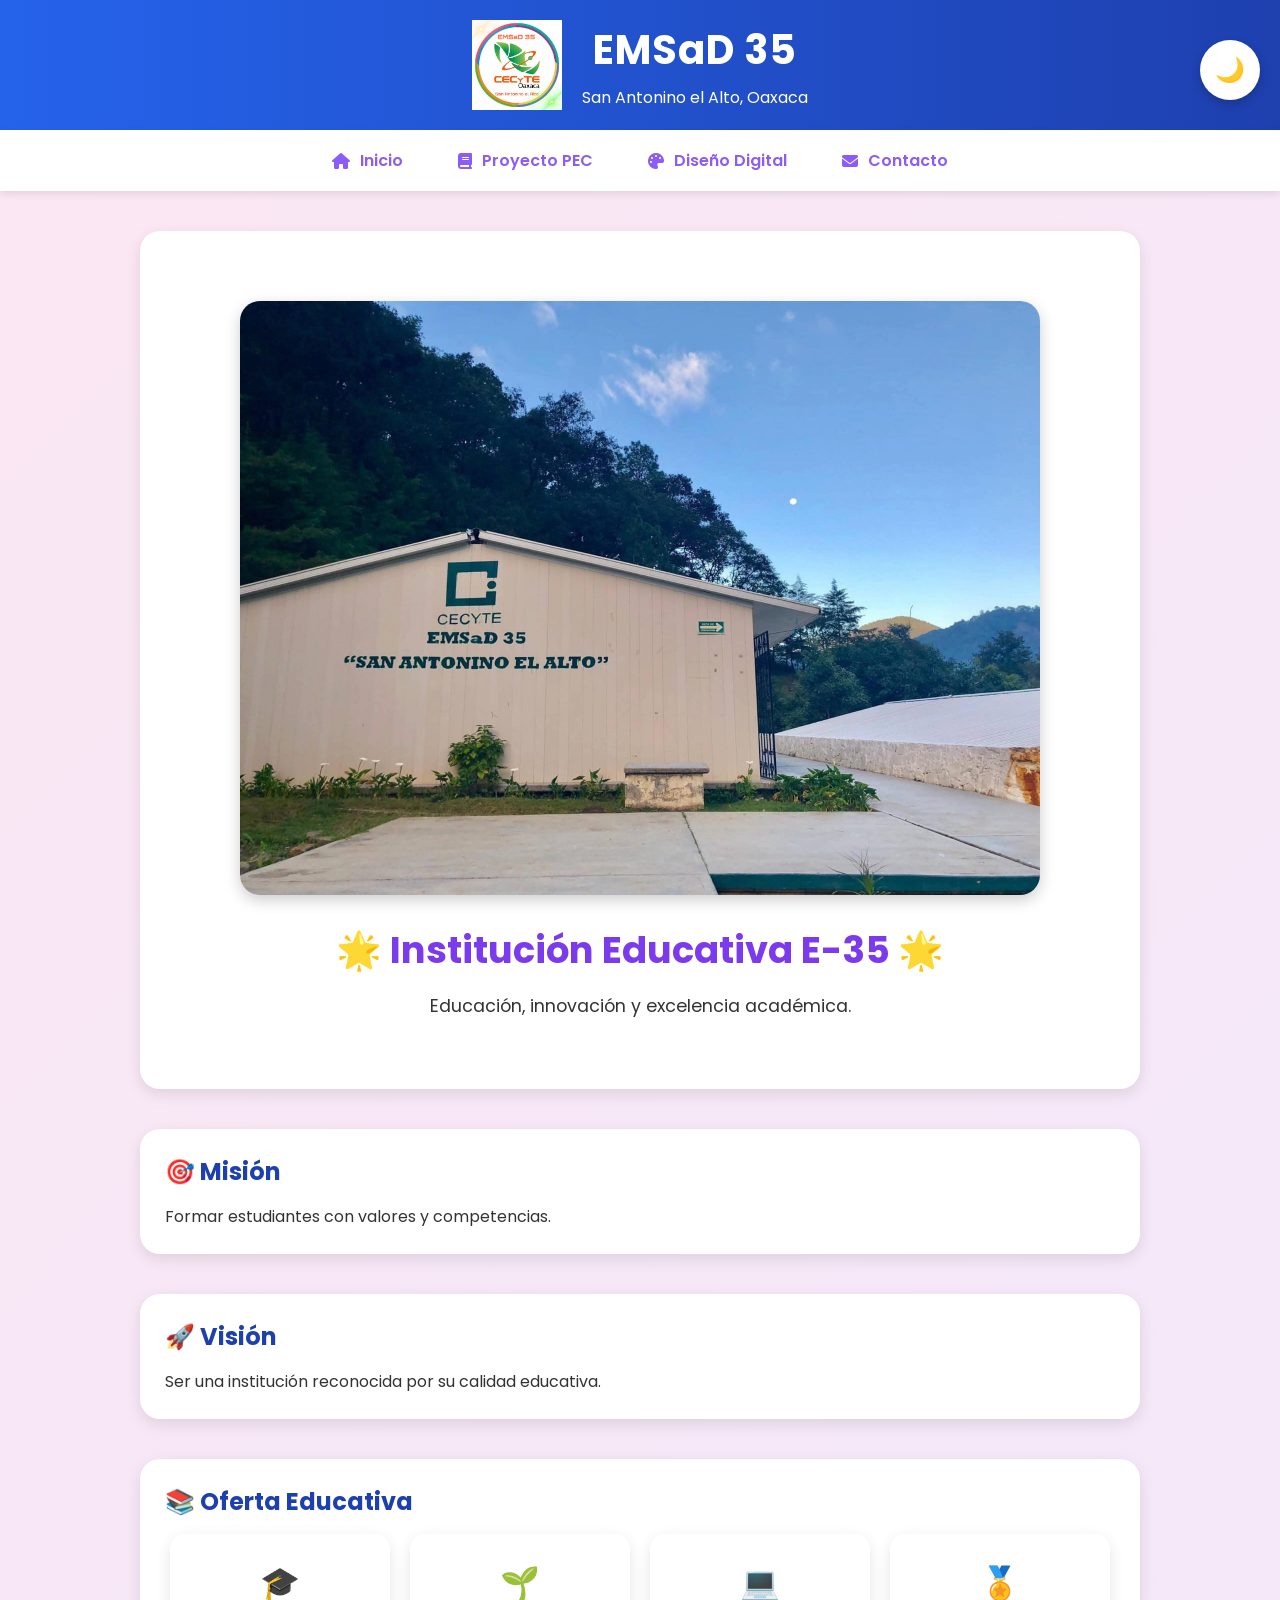
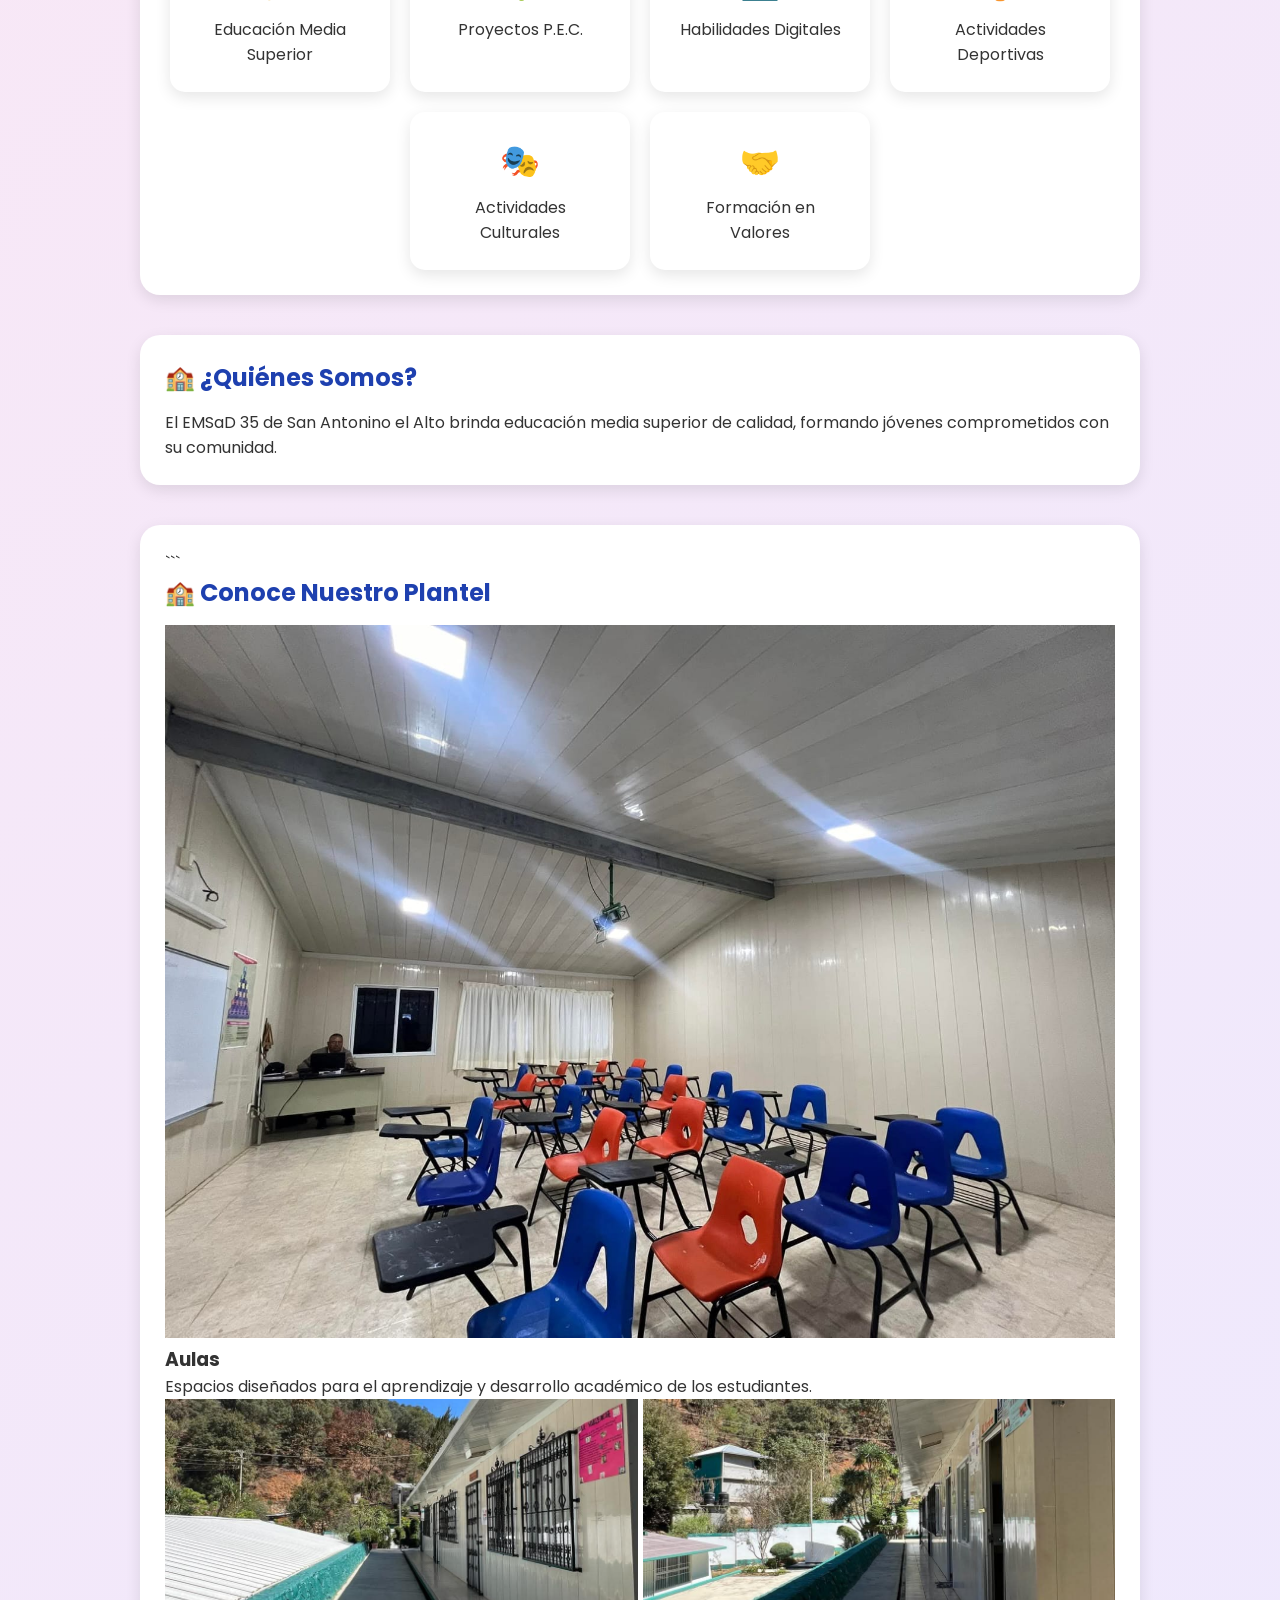
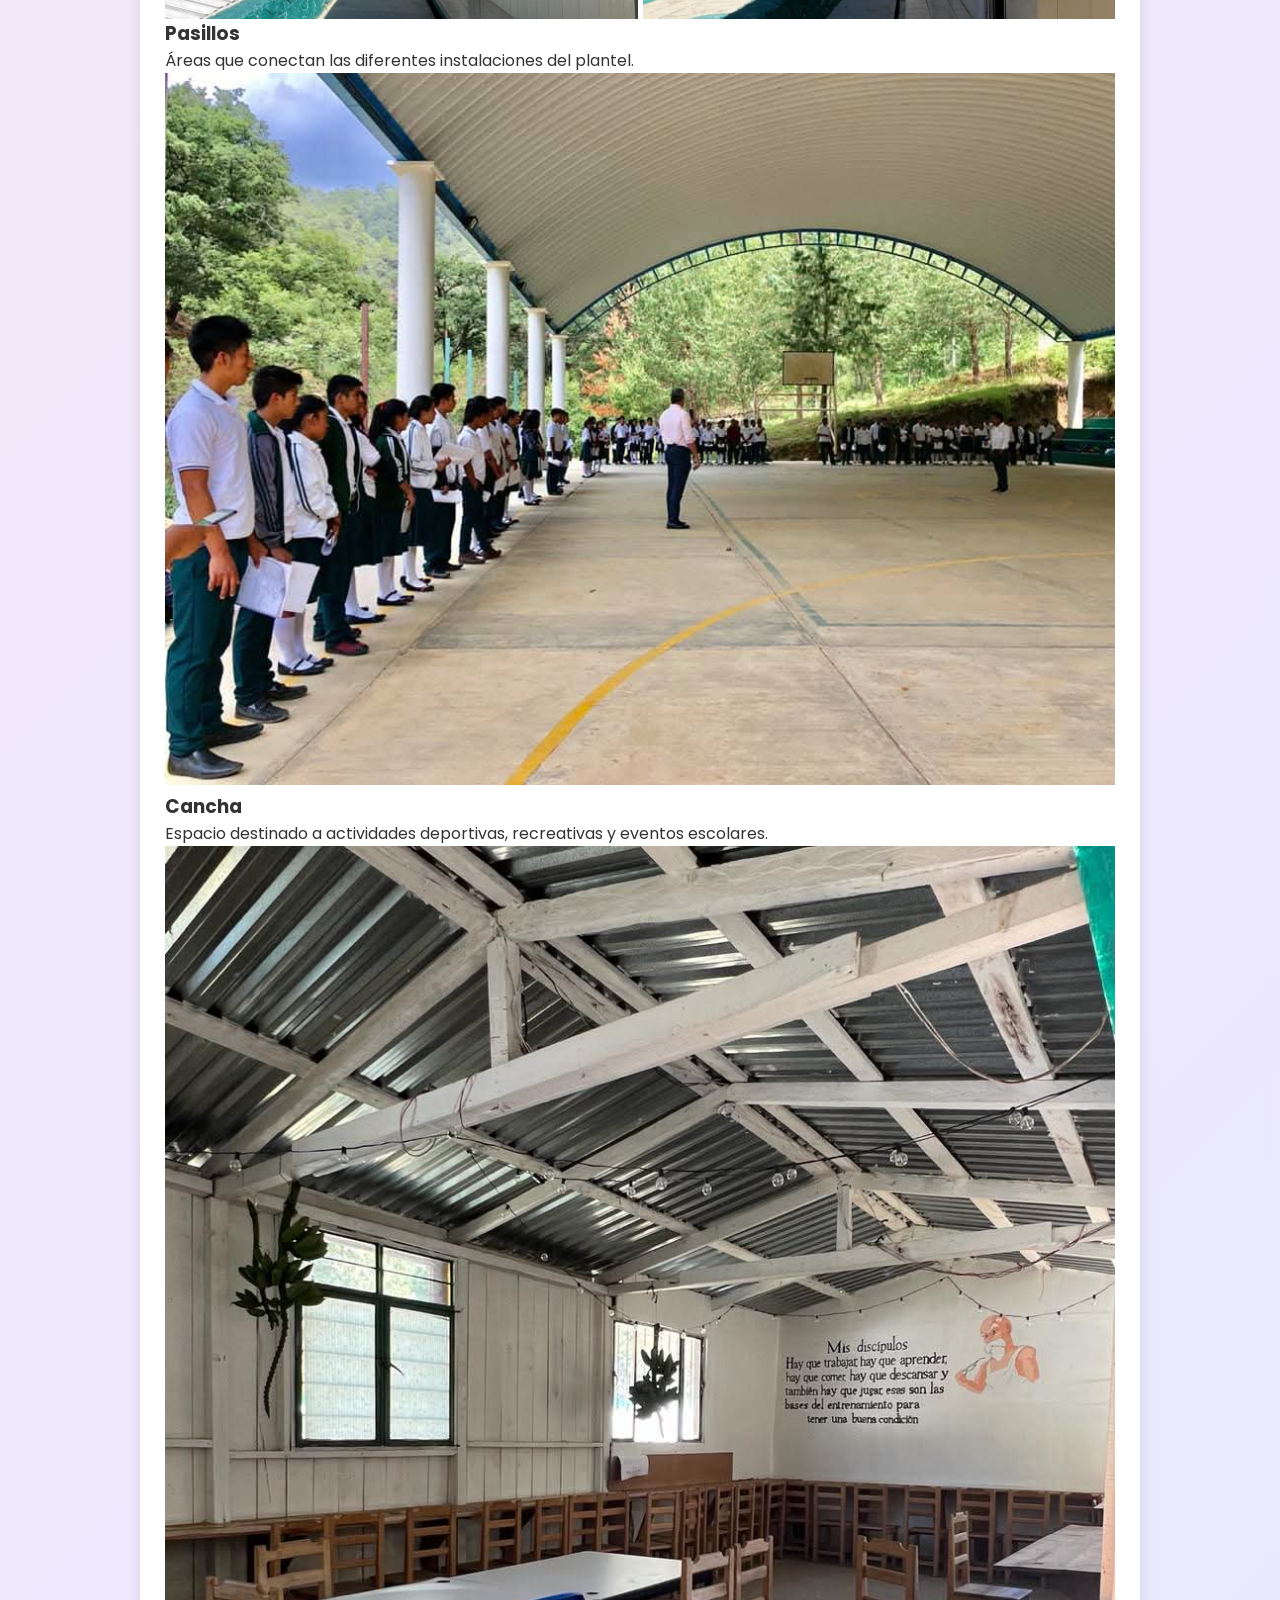
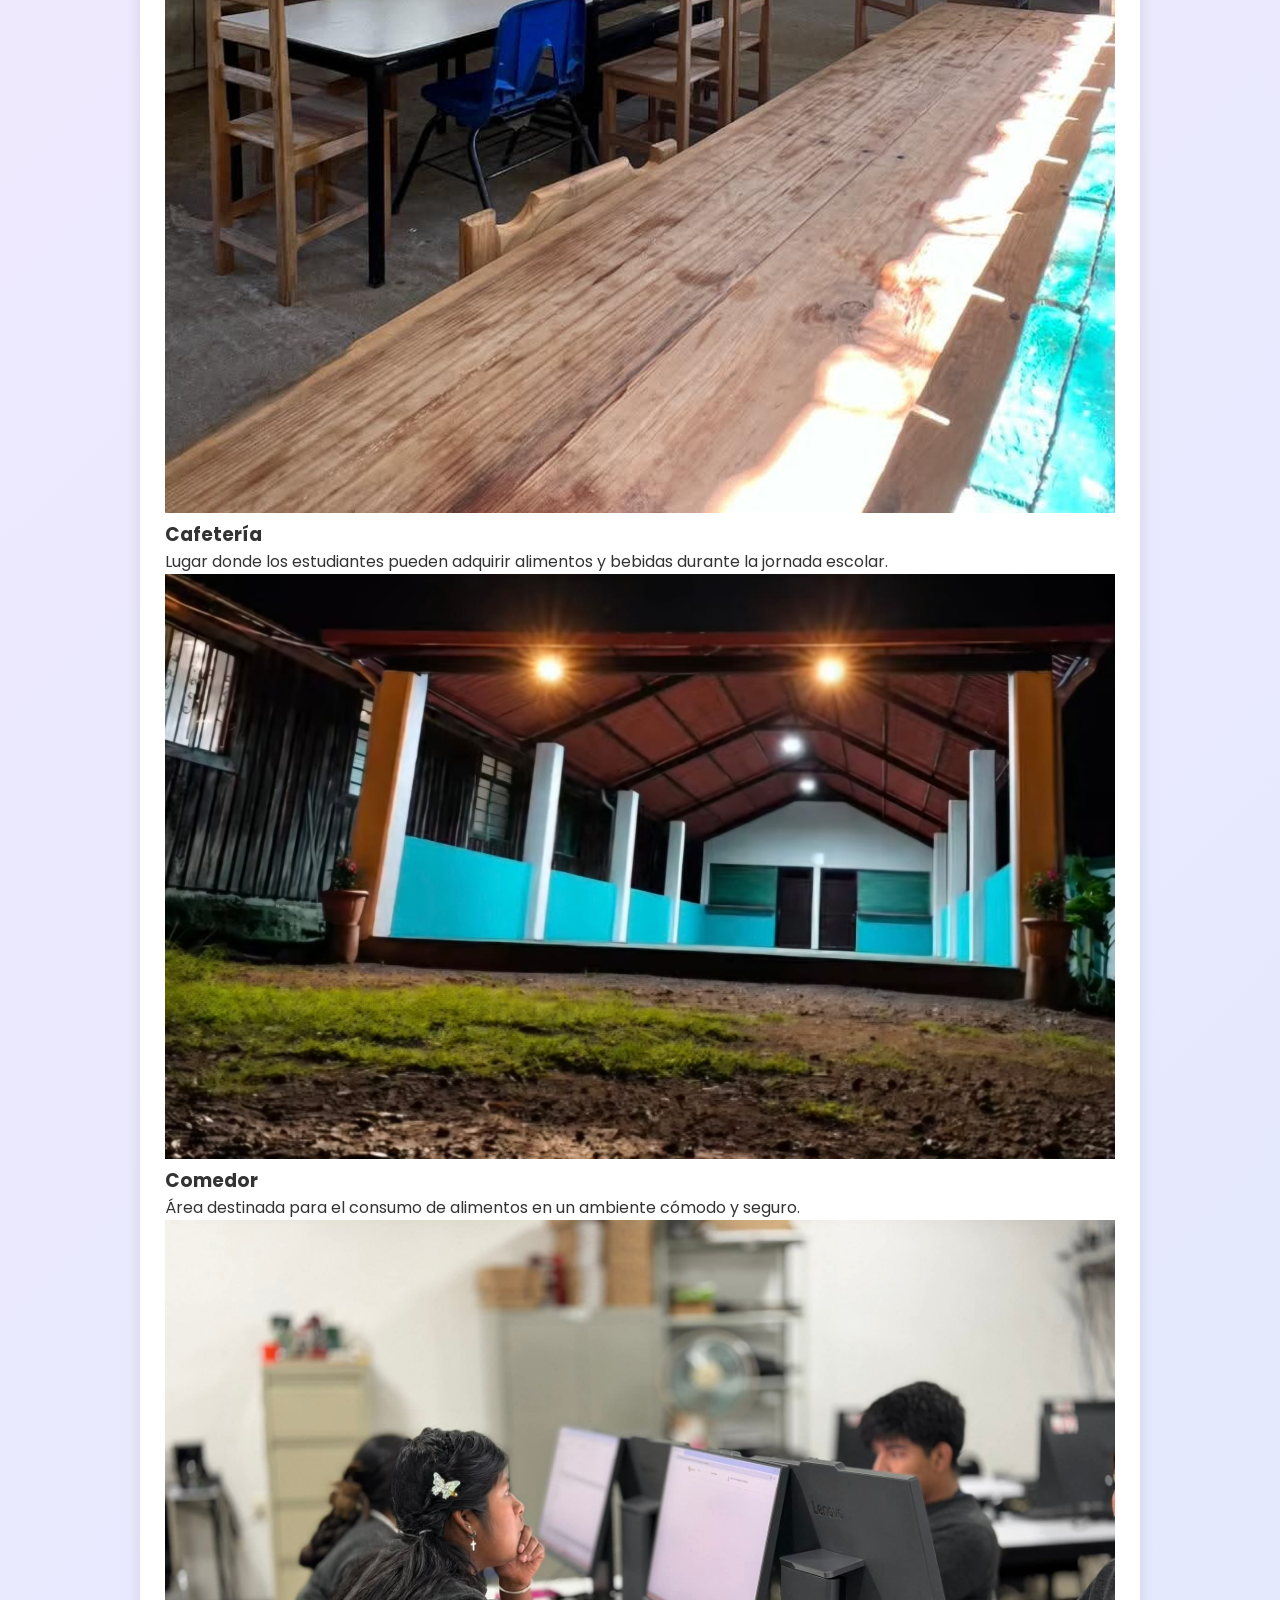
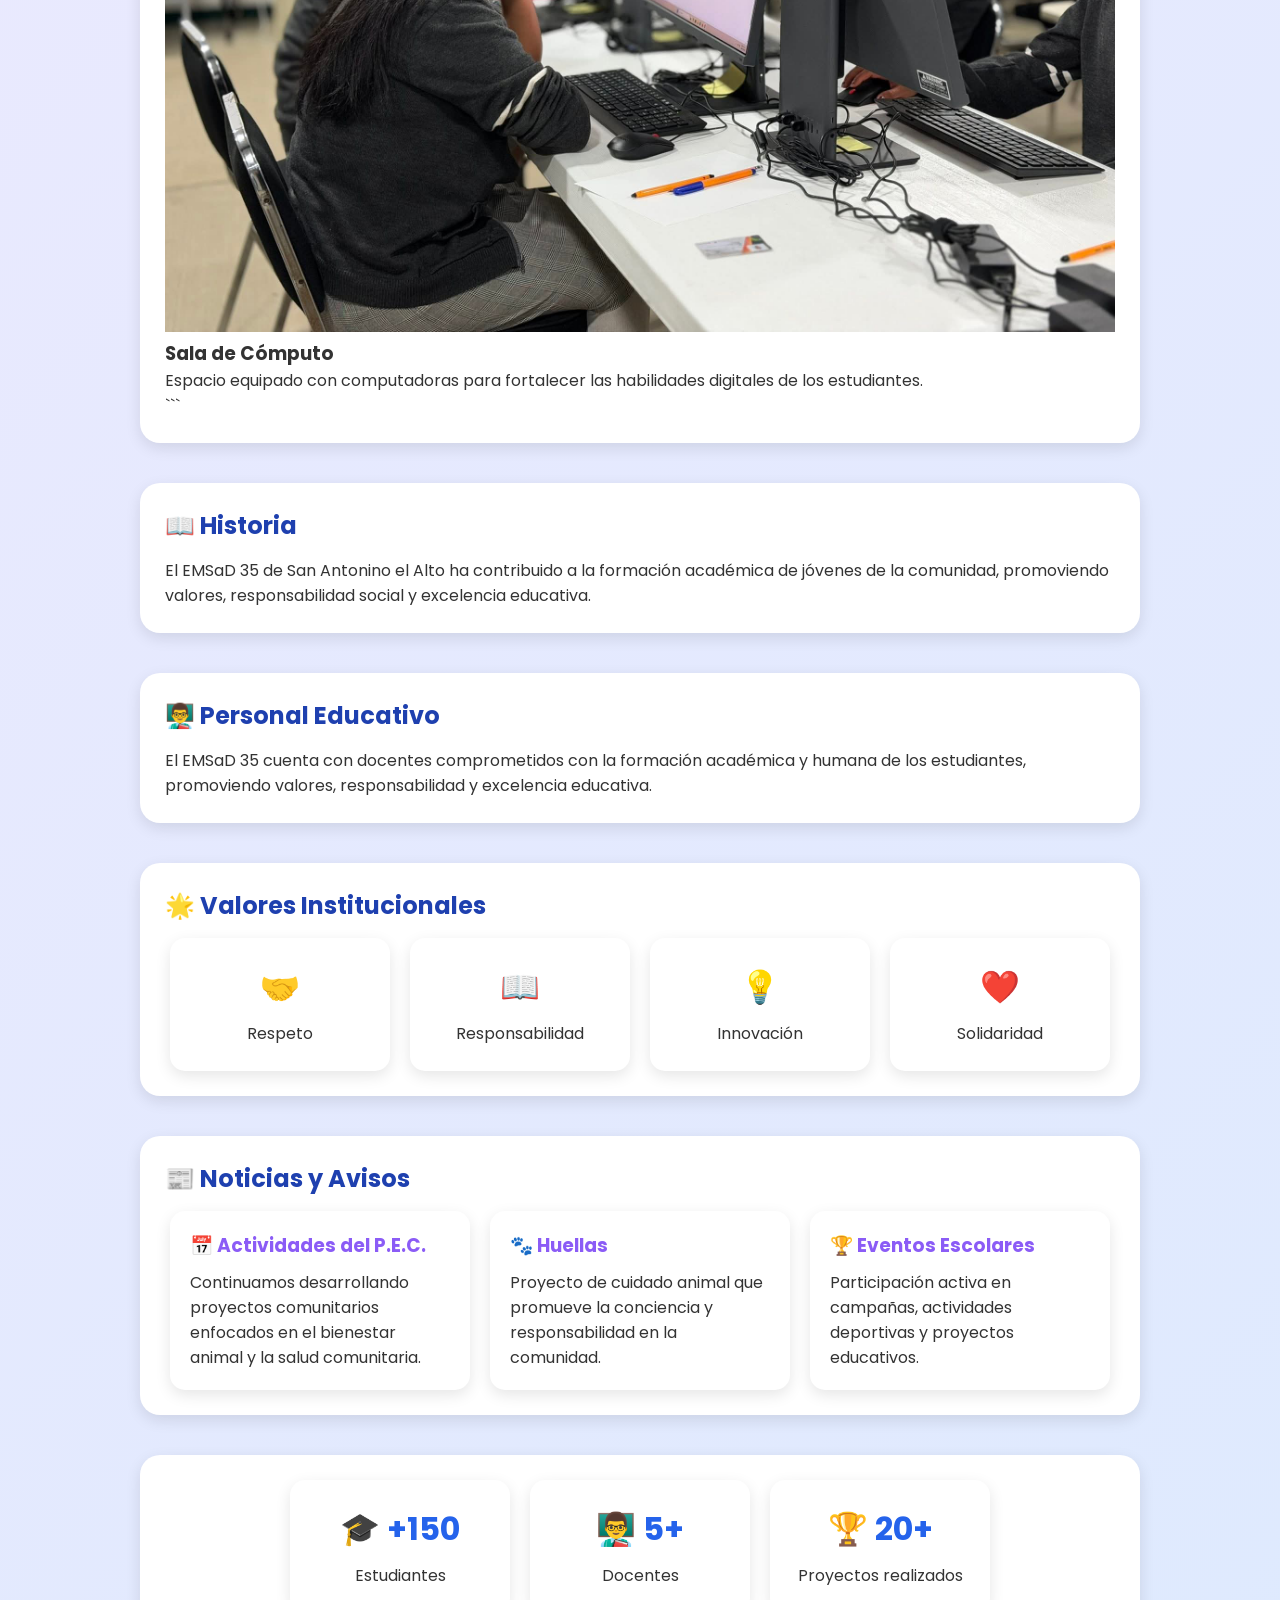
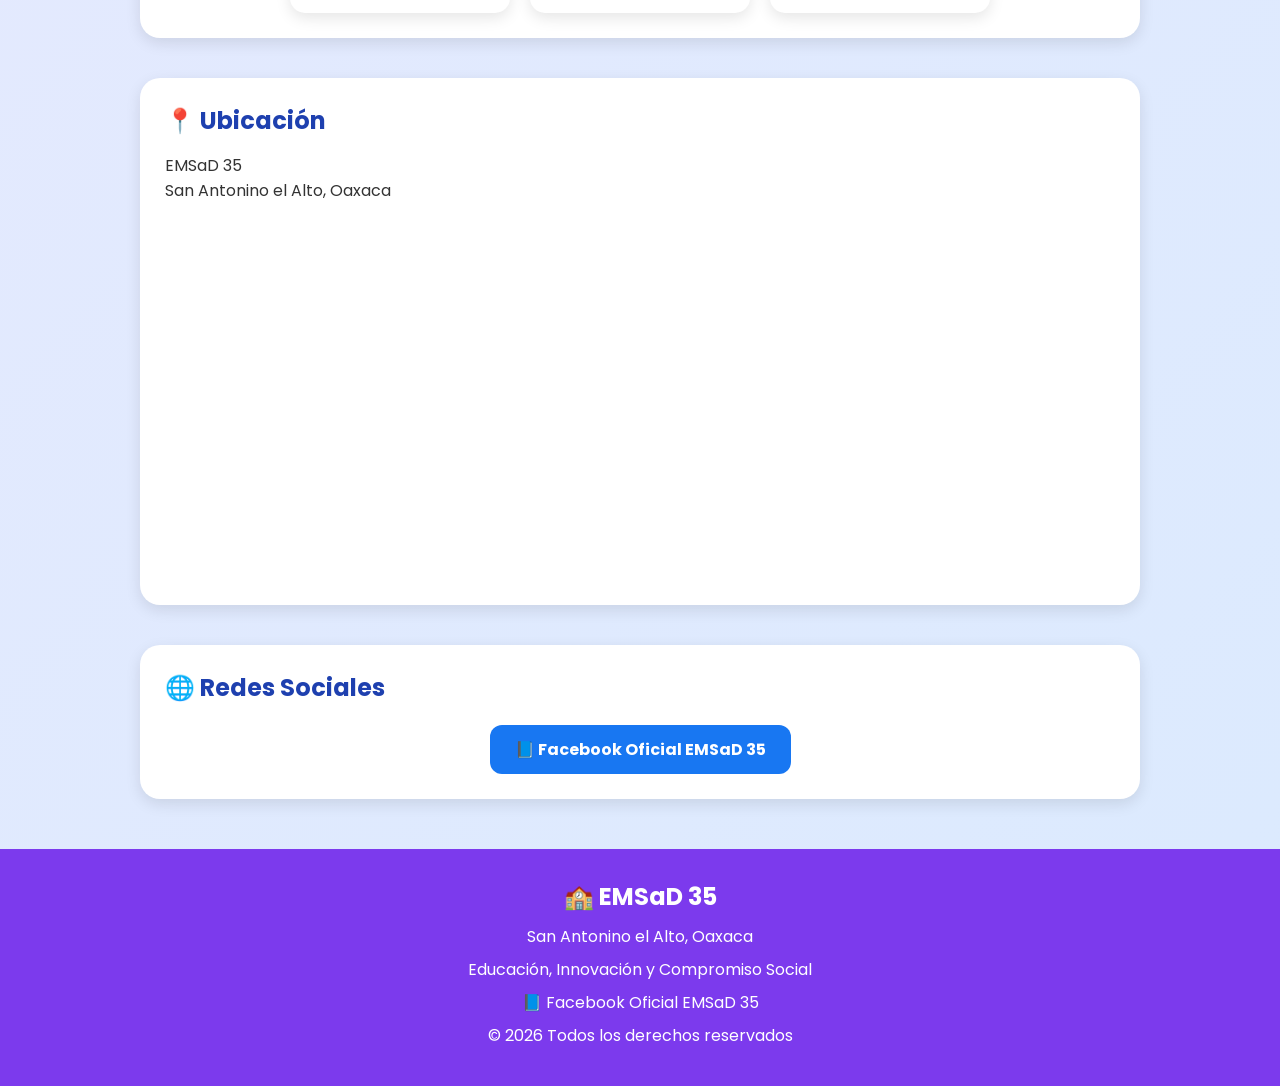
<file: index.html>
<!doctype html>
<html lang="es">

<head>
    <meta charset="UTF-8">
    <meta name="viewport" content="width=device-width, initial-scale=1.0">
    <title>E-35</title>

    <link href="https://fonts.googleapis.com/css2?family=Poppins:wght@300;400;600;700&display=swap" rel="stylesheet">

    <link rel="stylesheet" href="style.css">

    <link rel="stylesheet"
href="https://cdnjs.cloudflare.com/ajax/libs/font-awesome/6.5.1/css/all.min.css">

</head>

<body>

    <header class="header-principal">

    <img src="imagenes/fondo.jpg" alt="Logo EMSaD 35">

    <div>
        <h1>EMSaD 35</h1>
        <p>San Antonino el Alto, Oaxaca</p>
    </div>

</header>

    <nav>
    <a href="index.html">
        <i class="fa-solid fa-house"></i> Inicio
    </a>

    <a href="pec.html">
        <i class="fa-solid fa-book"></i> Proyecto PEC
    </a>

    <a href="diseno.html">
        <i class="fa-solid fa-palette"></i> Diseño Digital
    </a>

    <a href="contacto.html">
        <i class="fa-solid fa-envelope"></i> Contacto
    </a>
</nav>

<button id="modoBtn">🌙</button>


    <section class="hero">
    <img src="imagenes/logo.jpeg" alt="Institución Educativa E-35" class="hero-img">
    
    <h2>🌟 Institución Educativa E-35 🌟</h2>
    <p>Educación, innovación y excelencia académica.</p>
</section>
<section>
    <h2>🎯 Misión</h2>
    <p>Formar estudiantes con valores y competencias.</p>
</section>

<section>
    <h2>🚀 Visión</h2>
    <p>Ser una institución reconocida por su calidad educativa.</p>
</section>

<section>
    <h2>📚 Oferta Educativa</h2>

    <div class="estadisticas">

        <div class="card">
            <h3>🎓</h3>
            <p>Educación Media Superior</p>
        </div>

        <div class="card">
            <h3>🌱</h3>
            <p>Proyectos P.E.C.</p>
        </div>

        <div class="card">
            <h3>💻</h3>
            <p>Habilidades Digitales</p>
        </div>

        <div class="card">
            <h3>🏅</h3>
            <p>Actividades Deportivas</p>
        </div>

        <div class="card">
            <h3>🎭</h3>
            <p>Actividades Culturales</p>
        </div>

        <div class="card">
            <h3>🤝</h3>
            <p>Formación en Valores</p>
        </div>

    </div>
</section>

<section>
    <h2>🏫 ¿Quiénes Somos?</h2>
    <p>
        El EMSaD 35 de San Antonino el Alto brinda educación media superior
        de calidad, formando jóvenes comprometidos con su comunidad.
    </p>
</section>

<section>

```
<h2>🏫 Conoce Nuestro Plantel</h2>

<div class="plantel">

    <div class="plantel-card">
        <img src="imagenes/aulas.jpeg" alt="Aulas">
        <h3>Aulas</h3>
        <p>Espacios diseñados para el aprendizaje y desarrollo académico de los estudiantes.</p>
    </div>

    <div class="plantel-card">

    <div class="doble-imagen">
        <img src="imagenes/pasillos1.jpeg" alt="Pasillo 1">
        <img src="imagenes/pasillos2.jpeg" alt="Pasillo 2">
    </div>

    <h3>Pasillos</h3>

    <p>
        Áreas que conectan las diferentes instalaciones del plantel.
    </p>

</div>

    <div class="plantel-card">
        <img src="imagenes/cancha.jpeg" alt="Cancha">
        <h3>Cancha</h3>
        <p>Espacio destinado a actividades deportivas, recreativas y eventos escolares.</p>
    </div>

    <div class="plantel-card">
        <img src="imagenes/cafeteria.jpeg" alt="Cafetería">
        <h3>Cafetería</h3>
        <p>Lugar donde los estudiantes pueden adquirir alimentos y bebidas durante la jornada escolar.</p>
    </div>

    <div class="plantel-card">
        <img src="imagenes/comedor.jpeg" alt="Comedor">
        <h3>Comedor</h3>
        <p>Área destinada para el consumo de alimentos en un ambiente cómodo y seguro.</p>
    </div>

    <div class="plantel-card">
        <img src="imagenes/computo.jpeg" alt="Sala de Cómputo">
        <h3>Sala de Cómputo</h3>
        <p>Espacio equipado con computadoras para fortalecer las habilidades digitales de los estudiantes.</p>
    </div>

</div>
```

</section>



<section>
    <h2>📖 Historia</h2>
    <p>
        El EMSaD 35 de San Antonino el Alto ha contribuido a la formación
        académica de jóvenes de la comunidad, promoviendo valores,
        responsabilidad social y excelencia educativa.
    </p>
</section>

<section>
    <h2>👨‍🏫 Personal Educativo</h2>

    <p>
        El EMSaD 35 cuenta con docentes comprometidos con la formación
        académica y humana de los estudiantes, promoviendo valores,
        responsabilidad y excelencia educativa.
    </p>
</section>

<section>
    <h2>🌟 Valores Institucionales</h2>

    <div class="estadisticas">

        <div class="card">
            <h3>🤝</h3>
            <p>Respeto</p>
        </div>

        <div class="card">
            <h3>📖</h3>
            <p>Responsabilidad</p>
        </div>

        <div class="card">
            <h3>💡</h3>
            <p>Innovación</p>
        </div>

        <div class="card">
            <h3>❤️</h3>
            <p>Solidaridad</p>
        </div>

    </div>
</section>

<section>
    <h2>📰 Noticias y Avisos</h2>

    <div class="avisos">

        <div class="aviso">
            <h3>📅 Actividades del P.E.C.</h3>
            <p>
                Continuamos desarrollando proyectos comunitarios enfocados
                en el bienestar animal y la salud comunitaria.
            </p>
        </div>

        <div class="aviso">
            <h3>🐾 Huellas</h3>
            <p>
                Proyecto de cuidado animal que promueve la conciencia y
                responsabilidad en la comunidad.
            </p>
        </div>

        <div class="aviso">
            <h3>🏆 Eventos Escolares</h3>
            <p>
                Participación activa en campañas, actividades deportivas
                y proyectos educativos.
            </p>
        </div>

    </div>
</section>


<section class="estadisticas">
    <div class="card">
        <h3>🎓 +150</h3>
        <p>Estudiantes</p>
    </div>

    <div class="card">
        <h3>👨‍🏫 5+</h3>
        <p>Docentes</p>
    </div>

    <div class="card">
        <h3>🏆 20+</h3>
        <p>Proyectos realizados</p>
    </div>
</section>


<section>
    <h2>📍 Ubicación</h2>

    <p>
        EMSaD 35<br>
        San Antonino el Alto, Oaxaca
    </p>

    <iframe
        src="https://www.google.com/maps?q=San+Antonino+el+Alto+Oaxaca&output=embed"
        width="100%"
        height="350"
        style="border:0; border-radius:15px; margin-top:20px;"
        loading="lazy">
    </iframe>
</section>

<section>
    <h2>🌐 Redes Sociales</h2>

    <div class="redes">
        <a href="https://www.facebook.com/EMSaD35Oficial/" target="_blank">
            📘 Facebook Oficial EMSaD 35
        </a>
    </div>
</section>


   <footer>

    <h3>🏫 EMSaD 35</h3>

    <p>San Antonino el Alto, Oaxaca</p>

    <p>Educación, Innovación y Compromiso Social</p>

    <p>📘 Facebook Oficial EMSaD 35</p>

    <p>© 2026 Todos los derechos reservados</p>

</footer>


<button id="arriba">⬆</button>

    <script src="script.js"></script>

</body>

</html>
</file>
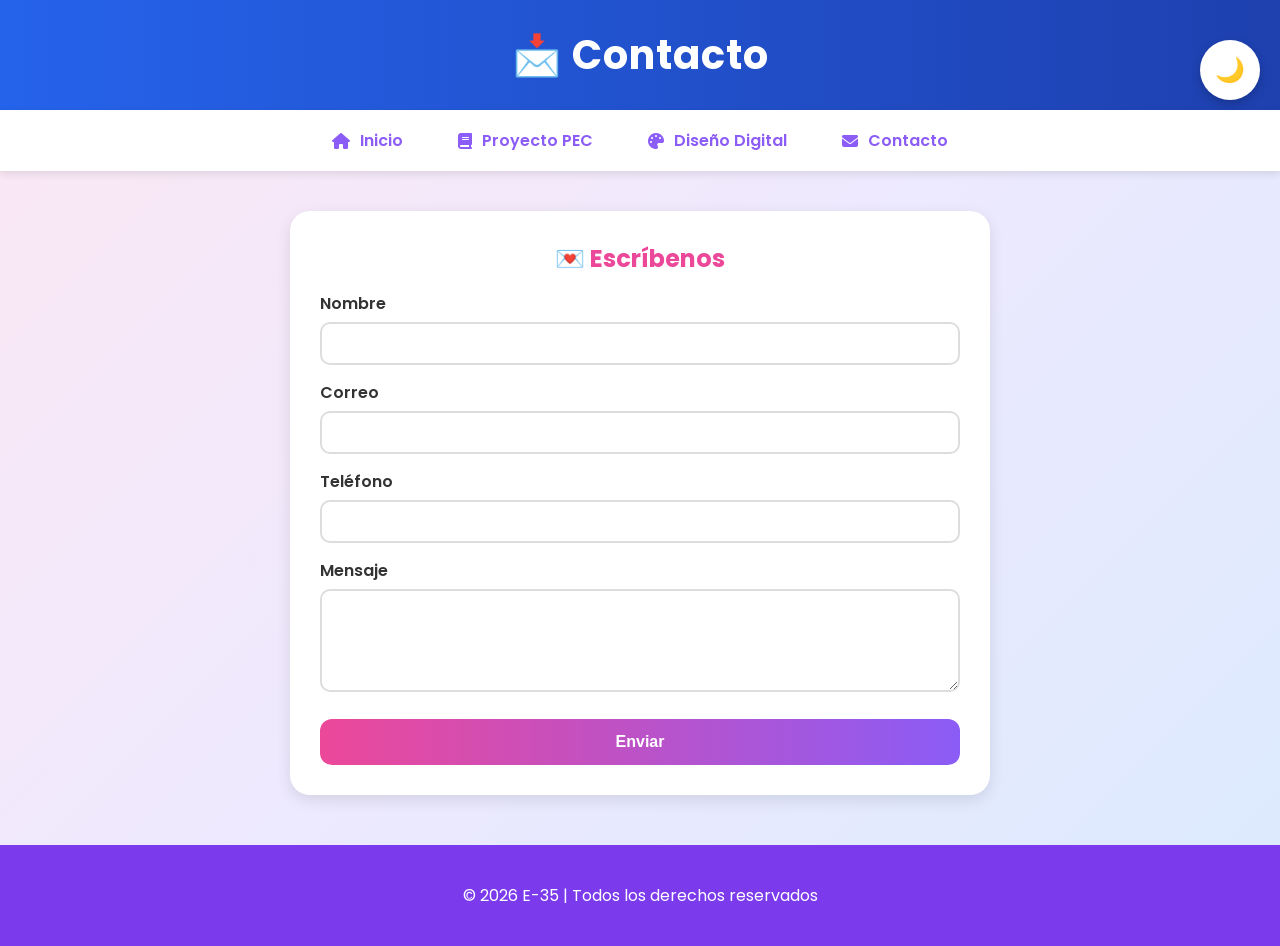
<file: contacto.html>
<!doctype html>
<html lang="es">

<head>
    <meta charset="UTF-8">
    <meta name="viewport" content="width=device-width, initial-scale=1.0">
    <title>Contacto</title>

    <link rel="stylesheet" href="style.css">
    <link href="https://fonts.googleapis.com/css2?family=Poppins:wght@300;400;600;700&display=swap" rel="stylesheet">

    <link rel="stylesheet"
    href="https://cdnjs.cloudflare.com/ajax/libs/font-awesome/6.5.1/css/all.min.css">

</head>

<body>

    <h1>📩 Contacto</h1>

    <nav>
    <a href="index.html">
        <i class="fa-solid fa-house"></i> Inicio
    </a>

    <a href="pec.html">
        <i class="fa-solid fa-book"></i> Proyecto PEC
    </a>

    <a href="diseno.html">
        <i class="fa-solid fa-palette"></i> Diseño Digital
    </a>

    <a href="contacto.html">
        <i class="fa-solid fa-envelope"></i> Contacto
    </a>
</nav>

    <button id="modoBtn">🌙</button>

    <section class="contacto">
    <h2>💌 Escríbenos</h2>

    <form>
        <label for="nombre">Nombre</label>
        <input type="text" id="nombre" name="nombre" required>

        <label for="correo">Correo</label>
        <input type="email" id="correo" name="correo" required>

        <label for="telefono">Teléfono</label>
        <input type="tel" id="telefono" name="telefono" required>

        <label for="mensaje">Mensaje</label>
        <textarea id="mensaje" name="mensaje" rows="5" required></textarea>

        <button type="submit">Enviar</button>
    </form>
</section>
    <footer>
        <p>© 2026 E-35 | Todos los derechos reservados</p>
    </footer>

    <button id="arriba">⬆</button>
    
    <script src="script.js"></script>

</body>
</html>
</file>
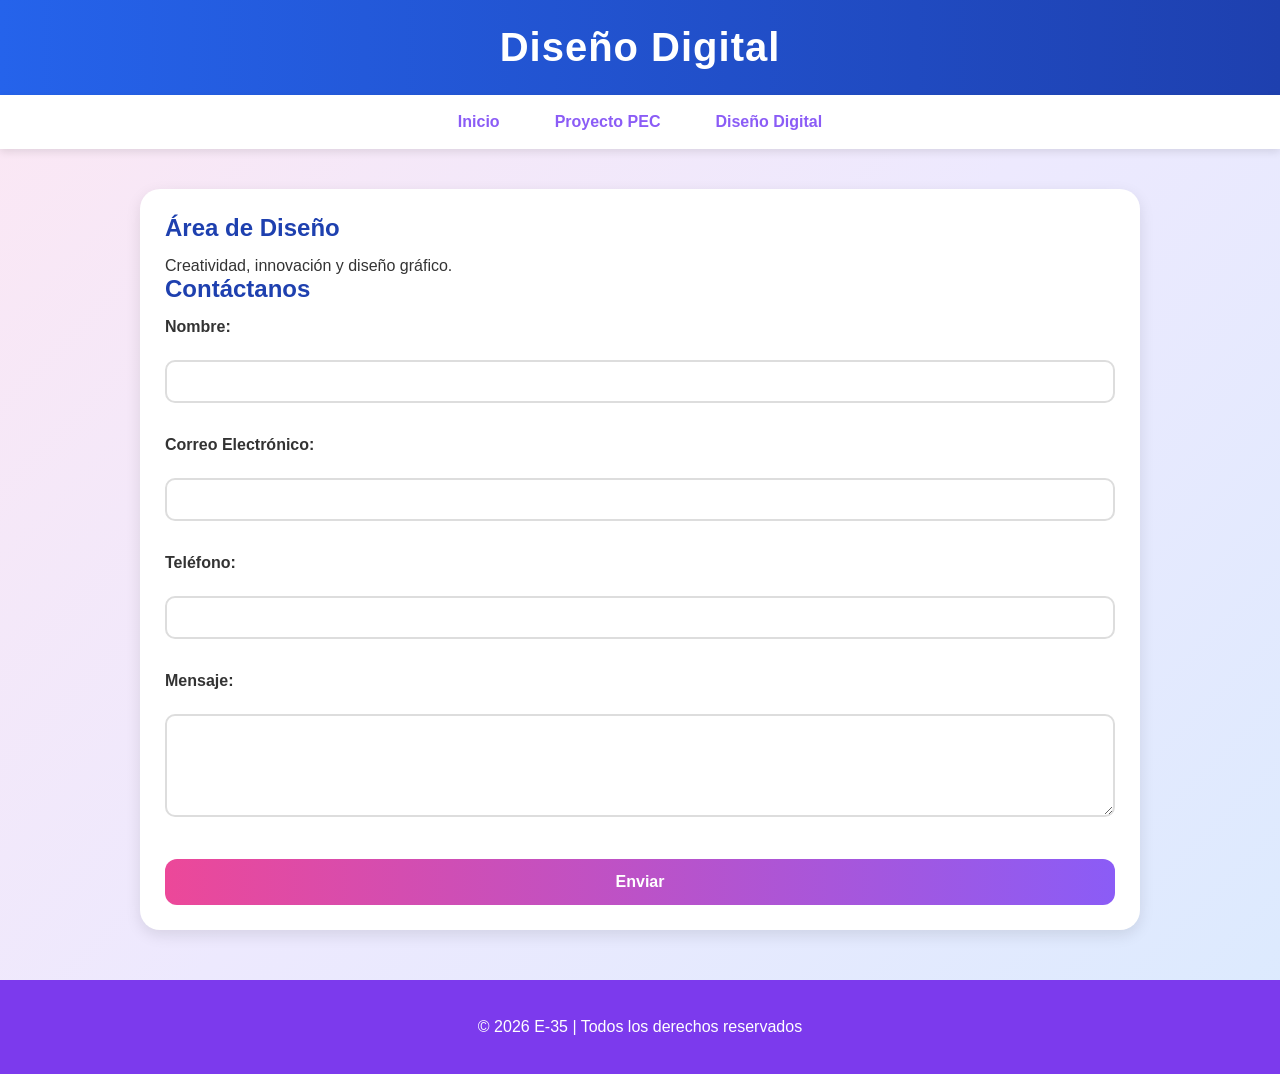
<file: diseño.html>
<!doctype html>
<html lang="es">

<head>
    <meta charset="UTF-8">
    <meta name="viewport" content="width=device-width, initial-scale=1.0">
    <title>Diseño Digital</title>
    <link rel="stylesheet" href="style.css">
</head>

<body>

    <h1>Diseño Digital</h1>

    <nav>
        <a href="index.html">Inicio</a>
        <a href="pec.html">Proyecto PEC</a>
        <a href="diseno.html">Diseño Digital</a>
    </nav>

   <section>
    <h2>Área de Diseño</h2>
    <p>Creatividad, innovación y diseño gráfico.</p>

    <h2>Contáctanos</h2>

    <form>
        <label for="nombre">Nombre:</label><br>
        <input type="text" id="nombre" name="nombre" required><br><br>

        <label for="correo">Correo Electrónico:</label><br>
        <input type="email" id="correo" name="correo" required><br><br>

        <label for="telefono">Teléfono:</label><br>
        <input type="tel" id="telefono" name="telefono" required><br><br>

        <label for="mensaje">Mensaje:</label><br>
        <textarea id="mensaje" name="mensaje" rows="5" required></textarea><br><br>

        <button type="submit">Enviar</button>
    </form>
</section>

    <footer>
        <p>© 2026 E-35 | Todos los derechos reservados</p>
    </footer>

</body>

</html>
</file>
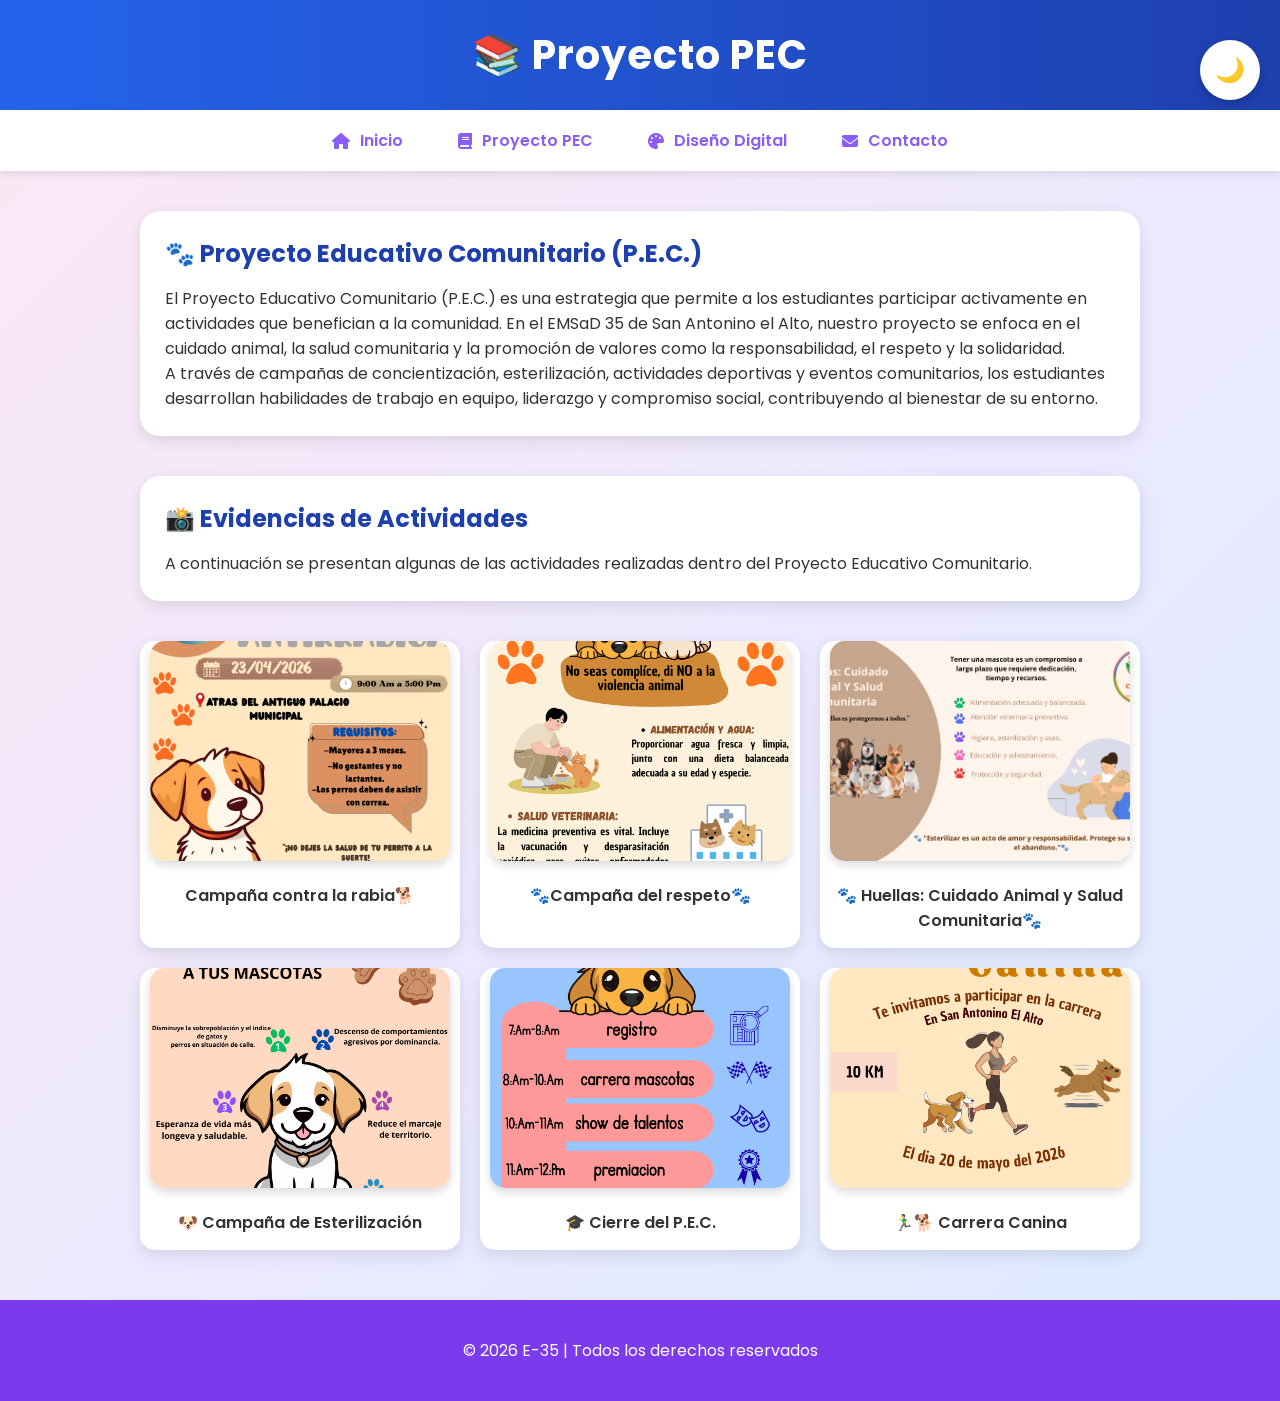
<file: pec.html>
<!doctype html>
<html lang="es">

<head>
    <meta charset="UTF-8">
    <meta name="viewport" content="width=device-width, initial-scale=1.0">
    <title>Proyecto PEC</title>

    <link href="https://fonts.googleapis.com/css2?family=Poppins:wght@300;400;600;700&display=swap" rel="stylesheet">

    <link rel="stylesheet" href="style.css">

    <link rel="stylesheet"

href="https://cdnjs.cloudflare.com/ajax/libs/font-awesome/6.5.1/css/all.min.css">

</head>

<body>

    <h1>📚 Proyecto PEC</h1>

   <nav>
    <a href="index.html">
        <i class="fa-solid fa-house"></i> Inicio
    </a>

    <a href="pec.html">
        <i class="fa-solid fa-book"></i> Proyecto PEC
    </a>

    <a href="diseno.html">
        <i class="fa-solid fa-palette"></i> Diseño Digital
    </a>

    <a href="contacto.html">
        <i class="fa-solid fa-envelope"></i> Contacto
    </a>
</nav>

<button id="modoBtn">🌙</button>

<section>
    <h2>🐾 Proyecto Educativo Comunitario (P.E.C.)</h2>

    <p>
        El Proyecto Educativo Comunitario (P.E.C.) es una estrategia que permite a los
        estudiantes participar activamente en actividades que benefician a la comunidad.
        En el EMSaD 35 de San Antonino el Alto, nuestro proyecto se enfoca en el cuidado
        animal, la salud comunitaria y la promoción de valores como la responsabilidad,
        el respeto y la solidaridad.
    </p>

    <p>
        A través de campañas de concientización, esterilización, actividades deportivas
        y eventos comunitarios, los estudiantes desarrollan habilidades de trabajo en equipo,
        liderazgo y compromiso social, contribuyendo al bienestar de su entorno.
    </p>
</section>

<section>
    <h2>📸 Evidencias de Actividades</h2>
    <p>
        A continuación se presentan algunas de las actividades realizadas
        dentro del Proyecto Educativo Comunitario.
    </p>
</section>

    <div class="galeria">

    <div class="card-galeria">
        <img src="imagenes/rabia.png" alt="Campaña contra la rabia">
        <p>Campaña contra la rabia🐕</p>
    </div>

    <div class="card-galeria">
        <img src="imagenes/RESPETO.png" alt="Campaña del respeto">
        <p>🐾Campaña del respeto🐾</p>
    </div>

    <div class="card-galeria">
        <img src="imagenes/actividad1.png" alt="Huellas: Cuidado Animal y Salud Comunitaria">
        <p>🐾 Huellas: Cuidado Animal y Salud Comunitaria🐾</p>
    </div>

    <div class="card-galeria">
        <img src="imagenes/actividad2.png" alt="Campaña de Esterilización">
        <p>🐶 Campaña de Esterilización</p>
    </div>

    <div class="card-galeria">
        <img src="imagenes/actividad3.png" alt="Cierre del P.E.C.">
        <p>🎓 Cierre del P.E.C.</p>
    </div>

    <div class="card-galeria">
        <img src="imagenes/actividad4.png" alt="Carrera Canina">
        <p>🏃‍♂️🐕 Carrera Canina</p>
    </div>

</div>

    <footer>
        <p>© 2026 E-35 | Todos los derechos reservados</p>
    </footer>

    <button id="arriba">⬆</button>
    
    <script src="script.js"></script>



</body>

</html>
</file>
<file: style.css>
/* RESET */
*{
    margin:0;
    padding:0;
    box-sizing:border-box;
}

/* BODY */
body{
    font-family:'Poppins', sans-serif;
    background:linear-gradient(135deg,#fce7f3,#ede9fe,#dbeafe);
    color:#333;
}

/* TITULO */
h1{
    background:linear-gradient(90deg,#2563eb,#1e40af);
    color:white;
    text-align:center;
    padding:25px;
    font-size:2.5rem;
    letter-spacing:1px;
    box-shadow:0 4px 10px rgba(0,0,0,.15);
}

/* MENU */
nav{
    background:white;
    text-align:center;
    padding:18px;
    box-shadow:0 3px 8px rgba(0,0,0,.1);
}

nav a{
    text-decoration:none;
    color:#2563eb;
    margin:0 20px;
    font-weight:600;
    transition:.3s;
}

nav a:hover{
    color:#1e40af;
}

/* HERO */
.hero{
    text-align:center;
    padding:70px 20px;
    animation:fadeIn 1.5s ease;
}

.hero h2{
    font-size:2.3rem;
    color:#7c3aed;
    margin-bottom:15px;
}

.hero p{
    font-size:1.1rem;
}

/* BANNER */
.banner{
    text-align:center;
    margin-top:20px;
}

.banner img{
    width:90%;
    max-width:900px;
    height:auto;
    border-radius:20px;
    box-shadow:0 6px 15px rgba(0,0,0,.2);
}

/* SECCIONES */
section{
    max-width:1000px;
    margin:40px auto;
    padding:25px;
}

section h2{
    color:#1e40af;
    margin-bottom:15px;
}

/* TARJETAS */
section{
    background:white;
    border-radius:20px;
    box-shadow:0 5px 15px rgba(0,0,0,.1);
}

/* GALERIA */
.galeria{
    display:flex;
    justify-content:center;
    gap:20px;
    flex-wrap:wrap;
    margin-top:20px;
}

.galeria img{
    width:300px;
    height:220px;
    object-fit:cover;
    border-radius:15px;
    transition:.4s;
    box-shadow:0 4px 10px rgba(0,0,0,.15);
}

.galeria img:hover{
    transform:scale(1.08);
}

/* CONTACTO */
.contacto{
    max-width:700px;
    margin:40px auto;
    background:white;
    padding:30px;
    border-radius:20px;
    box-shadow:0 5px 15px rgba(0,0,0,.1);
}

.contacto h2{
    text-align:center;
    color:#ec4899;
}

label{
    display:block;
    margin-top:15px;
    font-weight:600;
}

input,
textarea{
    width:100%;
    padding:12px;
    margin-top:6px;
    border:2px solid #ddd;
    border-radius:10px;
    outline:none;
    transition:.3s;
}

input:focus,
textarea:focus{
    border-color:#8b5cf6;
}

/* BOTON */
button{
    width:100%;
    margin-top:20px;
    padding:14px;
    border:none;
    border-radius:12px;
    background:linear-gradient(90deg,#ec4899,#8b5cf6);
    color:white;
    font-size:16px;
    font-weight:bold;
    cursor:pointer;
    transition:.3s;
}

button:hover{
    transform:translateY(-3px);
    box-shadow:0 5px 15px rgba(0,0,0,.2);
}

/* FOOTER */
footer{
    text-align:center;
    padding:20px;
    background:#7c3aed;
    color:white;
    margin-top:50px;
}

/* ANIMACION */
@keyframes fadeIn{
    from{
        opacity:0;
        transform:translateY(20px);
    }
    to{
        opacity:1;
        transform:translateY(0);
    }
}
nav a.active {
    color: #ec4899;
    border-bottom: 2px solid #ec4899;
}
/* BOTON MODO OSCURO */
#modoBtn{
    position:fixed;
    top:20px;
    right:20px;
    width:60px;
    height:60px;
    border-radius:50%;
    border:none;
    font-size:24px;
    cursor:pointer;
    background:white;
    box-shadow:0 4px 10px rgba(0,0,0,.2);
    z-index:1000;
    display:flex;
    align-items:center;
    justify-content:center;
}

/* 🌙 MODO OSCURO COMPLETO */
body.dark{
    background:#121212;
    color:#f1f1f1;
}

/* contenedores */
body.dark nav,
body.dark section,
body.dark .contacto{
    background:#1e1e1e;
    color:#f1f1f1;
}

/* título principal */
body.dark h1{
    background:linear-gradient(90deg,#111,#333);
}

/* textos */
body.dark p,
body.dark h2,
body.dark label{
    color:#f1f1f1;
}

/* links del menú */
body.dark nav a{
    color:#c084fc;
}

body.dark nav a:hover{
    color:#ec4899;
}

/* inputs y textarea */
body.dark input,
body.dark textarea{
    background:#2d2d2d;
    color:white;
    border:2px solid #555;
}

/* footer */
body.dark footer{
    background:#111;
}

.hero-img{
    width:100%;
    max-width:800px;
    height:auto;
    border-radius:20px;
    margin-bottom:20px;
    box-shadow:0 5px 15px rgba(0,0,0,.2);
}
body.dark{
    background:linear-gradient(135deg,#0f172a,#111827,#1e293b);
    color:#f8fafc;
}

body.dark section,
body.dark .contacto,
body.dark nav{
    background:#1e293b;
}

body.dark h2{
    color:#c084fc;
}

body.dark input,
body.dark textarea{
    background:#334155;
    color:white;
    border:2px solid #64748b;
}

.redes{
    display:flex;
    justify-content:center;
    margin-top:20px;
}

.redes a{
    text-decoration:none;
    background:#1877F2;
    color:white;
    padding:15px 25px;
    border-radius:12px;
    font-weight:bold;
    transition:0.3s;
}

.redes a:hover{
    transform:scale(1.05);
    box-shadow:0 5px 15px rgba(0,0,0,.2);
}

.redes{
    display:flex;
    justify-content:center;
    gap:20px;
    margin-top:20px;
    flex-wrap:wrap;
}

.redes a{
    text-decoration:none;
    color:white;
    padding:12px 25px;
    border-radius:12px;
    font-weight:bold;
    transition:.3s;
}

.redes a:first-child{
    background:#1877F2;
}

.redes a:hover{
    transform:scale(1.05);
    box-shadow:0 5px 15px rgba(0,0,0,.2);
}

/* ESTADÍSTICAS */
.estadisticas{
    display:flex;
    justify-content:center;
    gap:20px;
    flex-wrap:wrap;
}

.card{
    background:white;
    padding:25px;
    border-radius:15px;
    width:min(220px, 100%);
    text-align:center;
    box-shadow:0 5px 15px rgba(0,0,0,.1);
    transition:.3s;
}

.card:hover{
    transform:translateY(-5px);
}

.card h3{
    color:#2563eb;
    font-size:2rem;
    margin-bottom:10px;
}

body.dark .card{
    background:#1e293b;
    color:white;
}
.galeria img{
    cursor:pointer;
}

.galeria img:hover{
    transform:scale(1.08);
    box-shadow:0 10px 25px rgba(0,0,0,.25);
}



.info-galeria{
    padding:15px;
}

.info-galeria h3{
    color:#7c3aed;
    margin-bottom:8px;
}

.info-galeria p{
    color:#555;
    font-size:14px;
    line-height:1.5;
}

body.dark .info-galeria p{
    color:#cbd5e1;
}

/* OFERTA EDUCATIVA */

.oferta{
    list-style:none;
    padding:0;
}

.oferta li{
    background:#f8fafc;
    margin:12px 0;
    padding:15px;
    border-radius:12px;
    box-shadow:0 3px 8px rgba(0,0,0,.08);
    transition:.3s;
}

.oferta li:hover{
    transform:translateX(10px);
}

body.dark .oferta li{
    background:#334155;
    color:white;
}

.header-principal{
    display:flex;
    align-items:center;
    justify-content:center;
    gap:20px;
    padding:20px;
    background:linear-gradient(90deg,#2563eb,#1e40af);
    color:white;
    text-align:center;
    flex-wrap:wrap;
}
.header-principal img{
    width:90px;
    height:90px;
    object-fit:contain;
}

.header-principal h1{
    background:none;
    box-shadow:none;
    padding:0;
    margin:0;
    font-size:2.5rem;
}

.header-principal p{
    margin-top:5px;
    font-size:1rem;
}

/* FOOTER PROFESIONAL */

footer{
    text-align:center;
    padding:30px 20px;
    background:#7c3aed;
    color:white;
    margin-top:50px;
}

footer h3{
    margin-bottom:10px;
    font-size:1.5rem;
}

footer p{
    margin:8px 0;
}

body.dark footer{
    background:#1e40af;
}

/* NOTICIAS Y AVISOS */

.avisos{
    display:flex;
    gap:20px;
    flex-wrap:wrap;
    justify-content:center;
}

.aviso{
    background:white;
    width:300px;
    padding:20px;
    border-radius:15px;
    box-shadow:0 5px 15px rgba(0,0,0,.1);
    transition:.3s;
}

.aviso:hover{
    transform:translateY(-5px);
}

.aviso h3{
    color:#8b5cf6;
    margin-bottom:10px;
}

body.dark .aviso{
    background:#1e293b;
}

body.dark .aviso h3{
    color:#c084fc;
}

/* BOTÓN VOLVER ARRIBA */

#arriba{
    position:fixed;
    bottom:25px;
    right:25px;
    width:55px;
    height:55px;
    border:none;
    border-radius:50%;
    background:linear-gradient(135deg,#2563eb,#1e40af);
    color:white;
    font-size:24px;
    cursor:pointer;
    display:none;
    align-items:center;
    justify-content:center;
    z-index:999;
    box-shadow:0 5px 15px rgba(0,0,0,.25);
    transition:.3s;
}

#arriba:hover{
    transform:translateY(-5px);
}

.pdf-viewer{
    width:100%;
    height:700px;
    border:none;
    border-radius:15px;
}

.card-galeria{
    background:white;
    border-radius:15px;
    overflow:hidden;
    width:min(320px, 100%);
    text-align:center;
    box-shadow:0 5px 15px rgba(0,0,0,.1);
    transition:.3s;
}

.card-galeria:hover{
    transform:translateY(-5px);
}

.card-galeria p{
    padding:15px;
    font-weight:600;
}

body.dark .card-galeria{
    background:#1e293b;
    color:white;
}


nav{
    background:white;
    text-align:center;
    padding:18px;
    box-shadow:0 3px 8px rgba(0,0,0,.1);

    display:flex;
    justify-content:center;
    flex-wrap:wrap;
    gap:15px;
}

nav a{
    text-decoration:none;
    color:#8b5cf6;
    font-weight:600;
    transition:.3s;

    display:inline-flex;
    align-items:center;
    gap:6px;
}

nav a i{
    margin-right:4px;
}

@media (max-width:768px){

    nav{
        gap:10px;
        padding:12px;
    }

    nav a{
        font-size:14px;
    }


}

/* Todas las imágenes serán responsivas */
img{
    max-width:100%;
    height:auto;
}

@media (max-width:768px){

    .card,
    .card-galeria,
    .aviso{
        width:100%;
    }

}
@media (max-width:768px){

    h1{
        font-size:1.8rem;
        padding:18px;
    }

    .hero{
        padding:40px 15px;
    }

    .hero h2{
        font-size:1.5rem;
    }

    section{
        margin:20px 10px;
        padding:20px;
    }

    .header-principal{
        flex-direction:column;
        text-align:center;
    }

    .header-principal img{
        width:70px;
        height:70px;
    }

    .card,
    .card-galeria,
    .aviso{
        width:100%;
    }

    #modoBtn{
        width:50px;
        height:50px;
        font-size:20px;
    }

    #arriba{
        width:50px;
        height:50px;
    }
}

.doble-imagen{
    display:flex;
    gap:5px;
}

.doble-imagen img{
    width:50%;
    height:220px;
    object-fit:cover;
}
</file>
